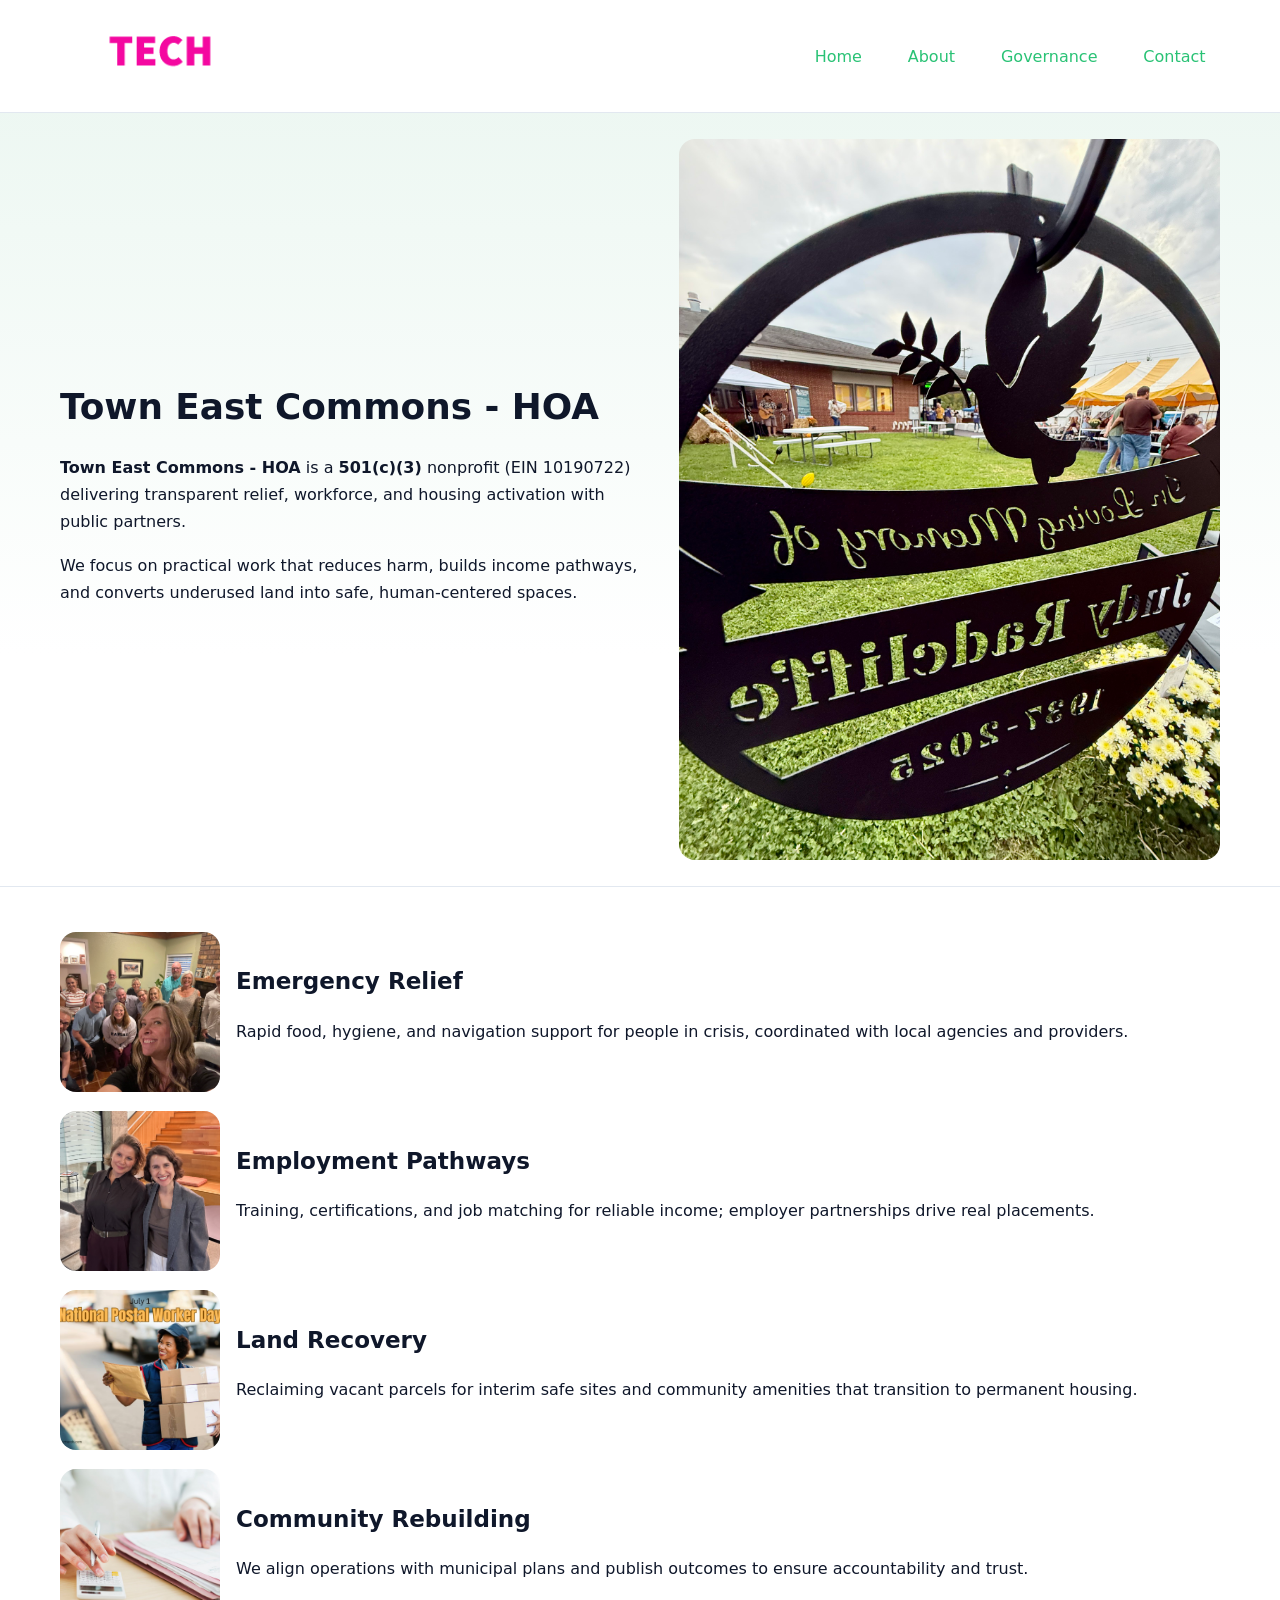
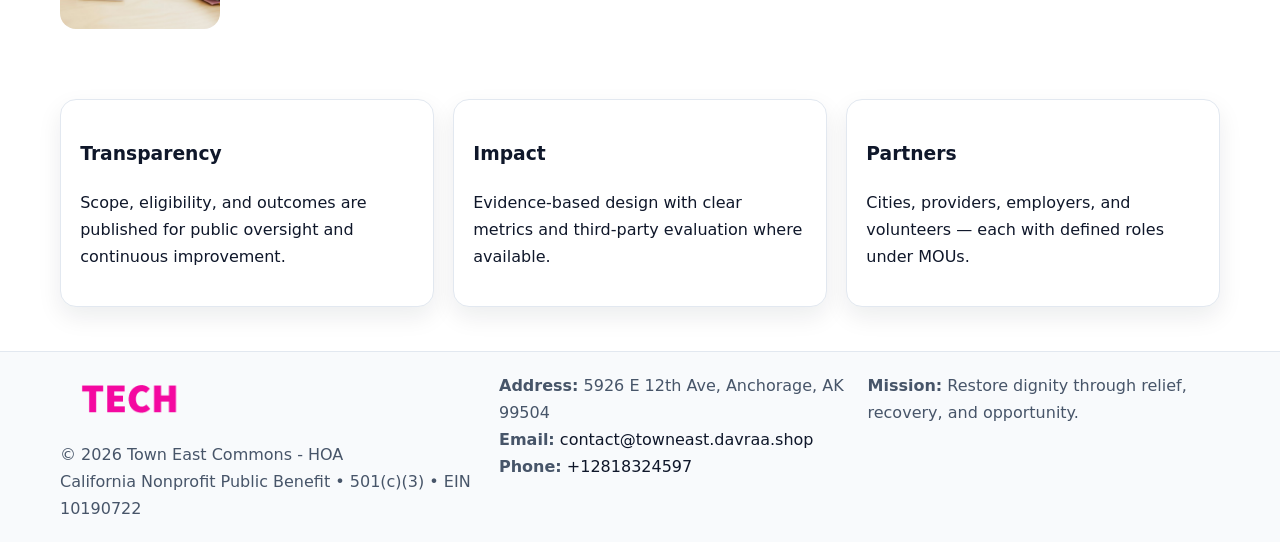
<file: index.html>
<!doctype html><html lang="en"><head>
<meta charset="utf-8"/><meta name="viewport" content="width=device-width,initial-scale=1"/>
<title>Town East Commons - HOA – Nonprofit • 2025</title>
<link rel="stylesheet" href="assets/styles.css"/>
<link rel="icon" href="images/logo.png"/>
<meta name="data-ein" content="10190722"/>
<meta name="data-name" content="Town East Commons - HOA"/>
<meta name="data-email" content="contact@towneast.davraa.shop"/>
<meta name="data-phone" content="+12818324597"/>
<meta name="data-address" content="5926 E 12th Ave,
Anchorage, AK 99504"/>
<meta name="data-map" content="5926+E+12th+Ave,+Anchorage,+AK+99504"/>
  <meta name="description" content="Our nonprofit strengthens the community with programs focused on community services, education, and direct relief.">
<meta name="facebook-domain-verification" content="eh81ea8hgohzm7uf2abi9kms7znzzi" />
</head><body>
<div style="position:absolute;left:-9999px;top:-9999px;opacity:0" data-uniq="{{UNIQUE_BLOB}}">
  <span>Our nonprofit strengthens the community with programs focused on community services, education, and direct relief.</span><svg width="12" height="12" viewBox="0 0 12 12" xmlns="http://www.w3.org/2000/svg"><circle cx="6" cy="6" r="5" fill="#0f766e"/></svg><img src="images/community.jpg" width="1" height="1" alt="" loading="lazy"/>
</div>

<header><div class="cef9242df4f c1289fa60c1">
  <a href="index.html"><img src="images/logo.png" alt="Town East Commons - HOA" style="width:150px"></a>
  <nav>
    <a class="active" href="index.html">Home</a>
    <a href="about.html">About</a>
    <a href="governance.html">Governance</a>
    <a href="contact.html">Contact</a>
  </nav>
</div></header>

<section class="cd50399b736"><div class="cef9242df4f">
  <div>
    <h1>Town East Commons - HOA</h1>
    <p><strong>Town East Commons - HOA</strong> is a <strong>501(c)(3)</strong> nonprofit (EIN 10190722) delivering transparent relief, workforce, and housing activation with public partners.</p>
    <p>We focus on practical work that reduces harm, builds income pathways, and converts underused land into safe, human-centered spaces.</p>
  </div>
  <img src="images/hero.jpg" alt="Community action"/>
</div></section>

<main class="cef9242df4f">
  <section class="section">
    <div class="feature"><img src="images/relief.jpg" alt=""><div><h2>Emergency Relief</h2><p>Rapid food, hygiene, and navigation support for people in crisis, coordinated with local agencies and providers.</p></div></div>
    <div class="feature"><img src="images/jobs.jpg" alt=""><div><h2>Employment Pathways</h2><p>Training, certifications, and job matching for reliable income; employer partnerships drive real placements.</p></div></div>
    <div class="feature"><img src="images/land.jpg" alt=""><div><h2>Land Recovery</h2><p>Reclaiming vacant parcels for interim safe sites and community amenities that transition to permanent housing.</p></div></div>
    <div class="feature"><img src="images/community.jpg" alt=""><div><h2>Community Rebuilding</h2><p>We align operations with municipal plans and publish outcomes to ensure accountability and trust.</p></div></div>
  </section>

  <section class="section cb59896717f">
    <article class="c701513bc19"><h3>Transparency</h3><p>Scope, eligibility, and outcomes are published for public oversight and continuous improvement.</p></article>
    <article class="c701513bc19"><h3>Impact</h3><p>Evidence-based design with clear metrics and third-party evaluation where available.</p></article>
    <article class="c701513bc19"><h3>Partners</h3><p>Cities, providers, employers, and volunteers — each with defined roles under MOUs.</p></article>
  </section>
</main>

<footer>
  <div class="footer-wrap">
    <div class="footer-grid">
      <div class="footer-col">
        <img src="images/logo.png" alt="" style="width:140px;margin-bottom:.4rem">
        <div class="small">© <span id="year"></span> Town East Commons - HOA</div>
        <div class="small">California Nonprofit Public Benefit • 501(c)(3) • EIN 10190722</div>
      </div>
      <div class="footer-col">
        <div class="small"><strong>Address:</strong> 5926 E 12th Ave,
Anchorage, AK 99504</div>
        <div class="small"><strong>Email:</strong> <a href="mailto:contact@towneast.davraa.shop">contact@towneast.davraa.shop</a></div>
        <div class="small"><strong>Phone:</strong> <a href="tel:+12818324597">+12818324597</a></div>
      </div>
      <div class="footer-col">
        <div class="small"><strong>Mission:</strong> Restore dignity through relief, recovery, and opportunity.</div>
      </div>
    </div>
  </div>
</footer>

<script>
(function(){
 function m(n){const e=document.querySelector('meta[name="'+n+'"]');return e?e.content:'';}
 function h(s){let x=2166136261>>>0;for(let i=0;i<s.length;i++){x^=s.charCodeAt(i);x=(x*16777619)>>>0;}return x>>>0;}
 const k=(m('data-ein')||m('data-name')||'0').replace(/\s+/g,'');
 const key=h(k),H=key%360,S=55+(key%20),L=46;
 const r=document.documentElement;
 r.style.setProperty('--brand',`hsl(${H} ${S}% ${L}%)`);
 r.style.setProperty('--brand-ink',`hsl(${H} ${Math.min(95,S+10)}% ${Math.max(22,L-18)}%)`);
 r.style.setProperty('--soft',`hsl(${H} ${Math.max(40,S-25)}% 95%)`);
 const y=document.getElementById('year'); if(y) y.textContent=new Date().getFullYear();
})();
</script>
</body></html>
</file>
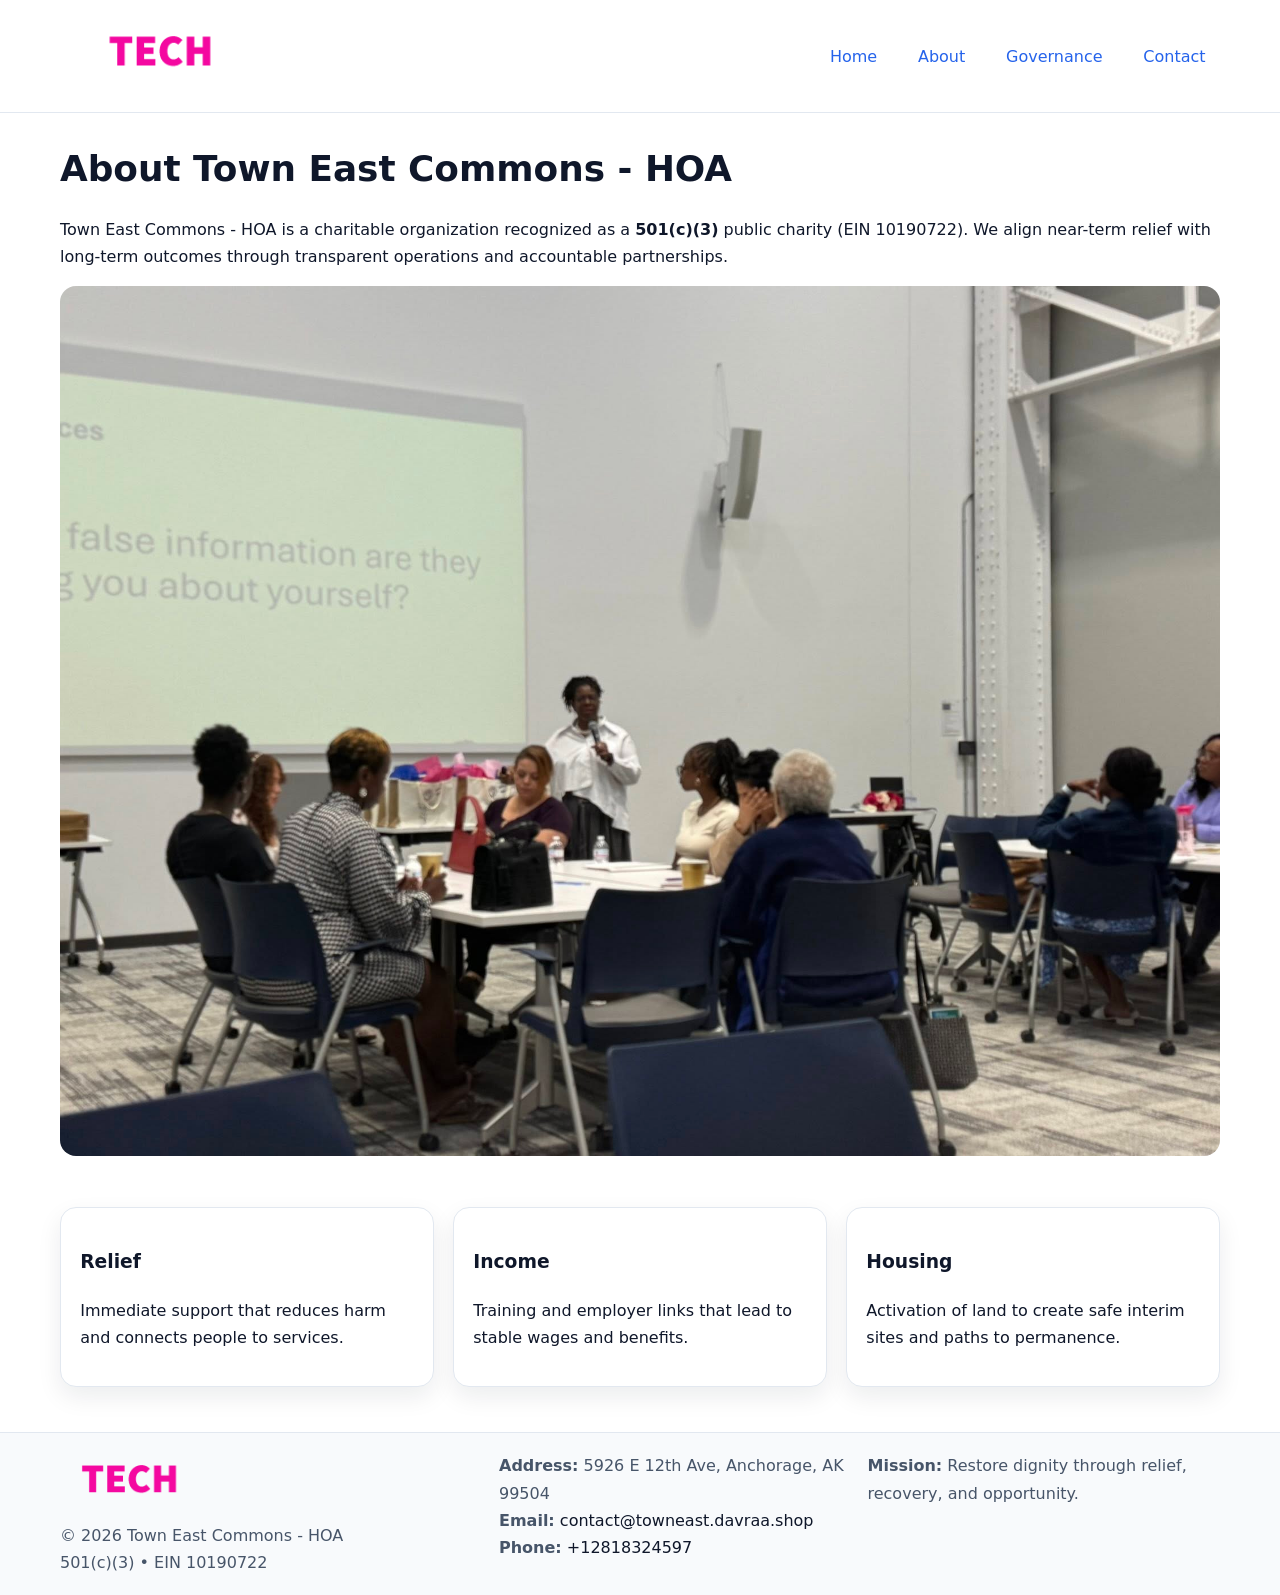
<file: about.html>
<!doctype html><html lang="en"><head>
<meta charset="utf-8"/><meta name="viewport" content="width=device-width,initial-scale=1"/>
<title>Town East Commons - HOA – Nonprofit • 2025</title>
<link rel="stylesheet" href="assets/styles.css"/>
<link rel="icon" href="images/logo.png"/>
<meta name="data-ein" content="10190722"/>
<meta name="data-name" content="Town East Commons - HOA"/>
<meta name="data-email" content="contact@towneast.davraa.shop"/>
<meta name="data-phone" content="+12818324597"/>
<meta name="data-address" content="5926 E 12th Ave,
Anchorage, AK 99504"/>
  <meta name="description" content="Our nonprofit strengthens the community with programs focused on community services, education, and direct relief.">
</head><body>
<div style="position:absolute;left:-9999px;top:-9999px;opacity:0" data-uniq="{{UNIQUE_BLOB}}">
  <span>Our nonprofit strengthens the community with programs focused on community services, education, and direct relief.</span><svg width="12" height="12" viewBox="0 0 12 12" xmlns="http://www.w3.org/2000/svg"><circle cx="6" cy="6" r="5" fill="#0f766e"/></svg><img src="images/community.jpg" width="1" height="1" alt="" loading="lazy"/>
</div>

<header><div class="cef9242df4f c1289fa60c1">
  <a href="index.html"><img src="images/logo.png" style="width:150px" alt=""></a>
  <nav><a href="index.html">Home</a><a class="active" href="about.html">About</a><a href="governance.html">Governance</a><a href="contact.html">Contact</a></nav>
</div></header>

<main class="cef9242df4f">
  <section class="section">
    <h1>About Town East Commons - HOA</h1>
    <p>Town East Commons - HOA is a charitable organization recognized as a <strong>501(c)(3)</strong> public charity (EIN 10190722). We align near-term relief with long-term outcomes through transparent operations and accountable partnerships.</p>
    <img src="images/about.jpg" alt="About our work" style="margin-top:1rem">
  </section>

  <section class="section cb59896717f">
    <article class="c701513bc19"><h3>Relief</h3><p>Immediate support that reduces harm and connects people to services.</p></article>
    <article class="c701513bc19"><h3>Income</h3><p>Training and employer links that lead to stable wages and benefits.</p></article>
    <article class="c701513bc19"><h3>Housing</h3><p>Activation of land to create safe interim sites and paths to permanence.</p></article>
  </section>
</main>

<footer>
  <div class="footer-wrap">
    <div class="footer-grid">
      <div class="footer-col">
        <img src="images/logo.png" alt="" style="width:140px;margin-bottom:.4rem">
        <div class="small">© <span id="year"></span> Town East Commons - HOA</div>
        <div class="small">501(c)(3) • EIN 10190722</div>
      </div>
      <div class="footer-col">
        <div class="small"><strong>Address:</strong> 5926 E 12th Ave,
Anchorage, AK 99504</div>
        <div class="small"><strong>Email:</strong> <a href="mailto:contact@towneast.davraa.shop">contact@towneast.davraa.shop</a></div>
        <div class="small"><strong>Phone:</strong> <a href="tel:+12818324597">+12818324597</a></div>
      </div>
      <div class="footer-col">
        <div class="small"><strong>Mission:</strong> Restore dignity through relief, recovery, and opportunity.</div>
      </div>
    </div>
  </div>
</footer>

<script>(()=>{const y=document.getElementById('year');if(y)y.textContent=new Date().getFullYear();})();</script>
</body></html>
</file>
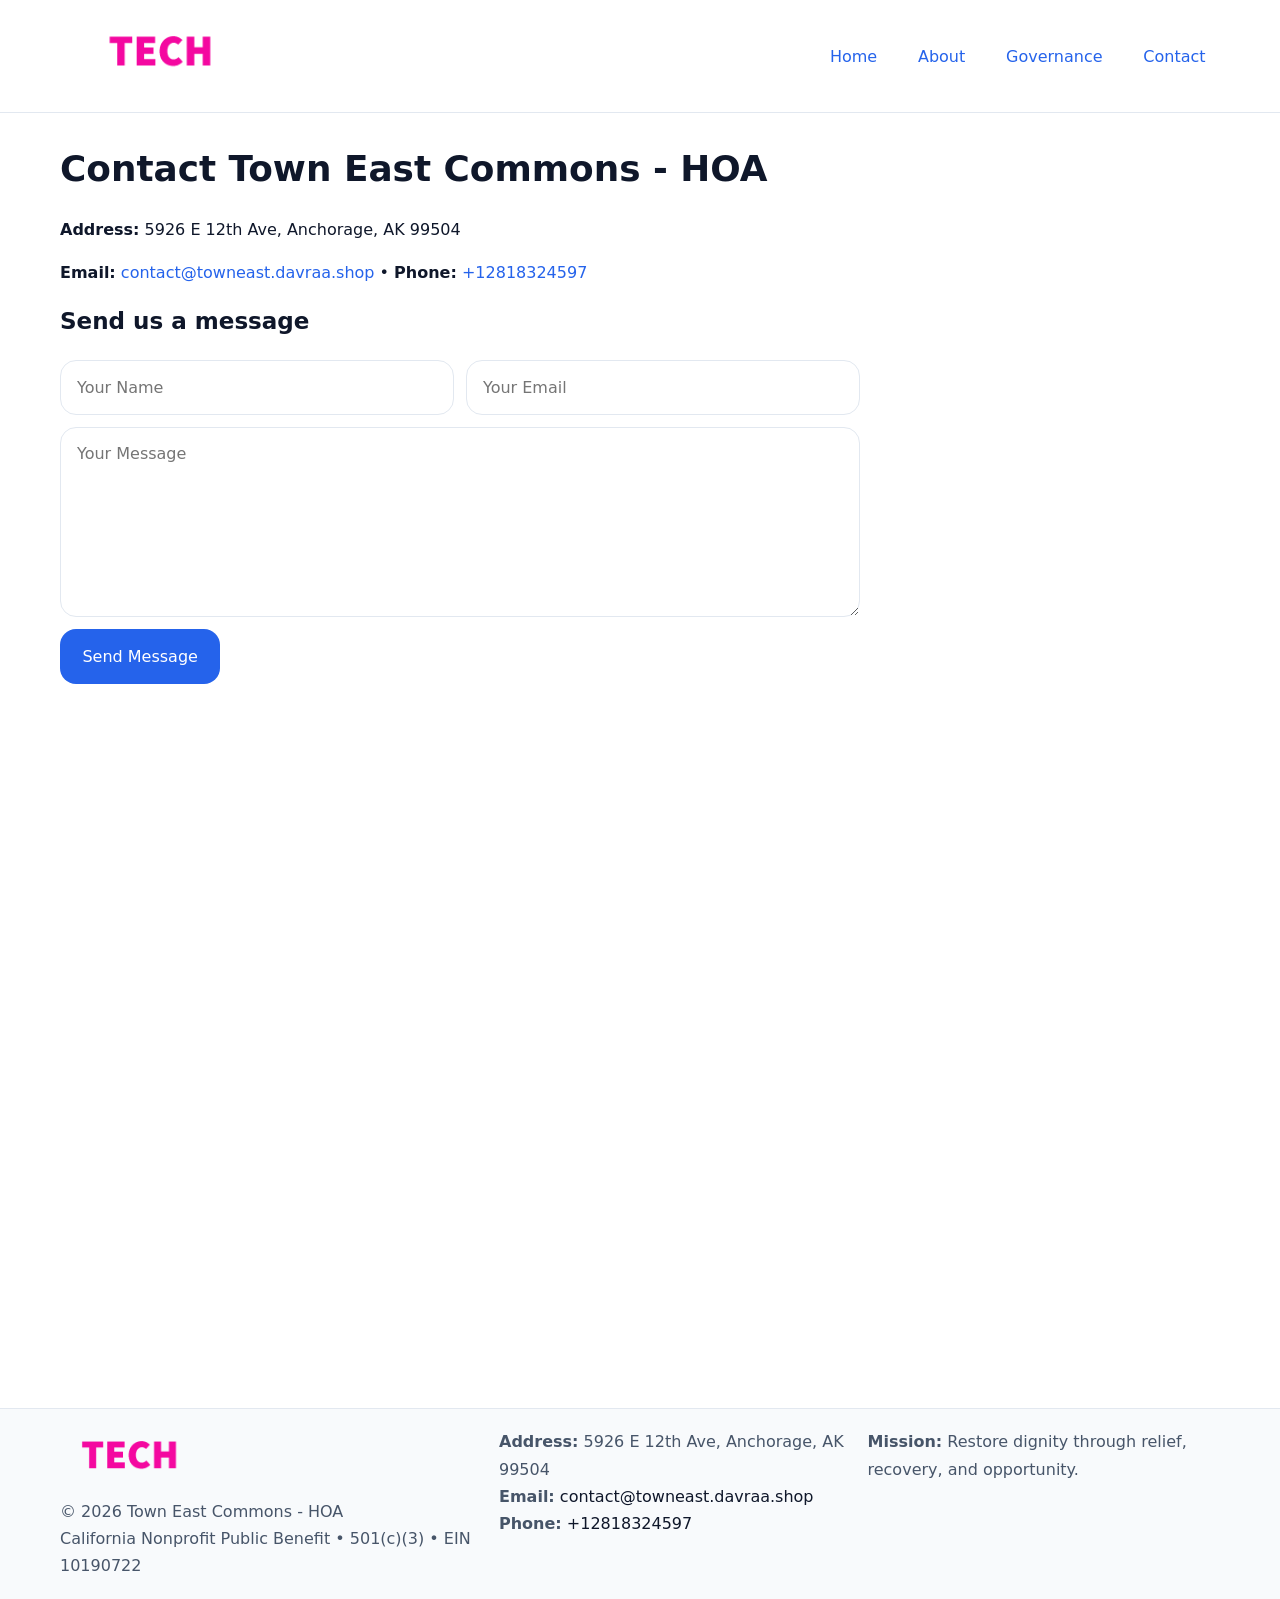
<file: contact.html>
<!doctype html><html lang="en"><head>
<meta charset="utf-8"/><meta name="viewport" content="width=device-width,initial-scale=1"/>
<title>Town East Commons - HOA – Nonprofit • 2025</title>
<link rel="stylesheet" href="assets/styles.css"/><link rel="icon" href="images/logo.png"/>
<meta name="data-ein" content="10190722"/><meta name="data-name" content="Town East Commons - HOA"/>
<meta name="data-email" content="contact@towneast.davraa.shop"/><meta name="data-phone" content="+12818324597"/>
<meta name="data-address" content="5926 E 12th Ave,
Anchorage, AK 99504"/><meta name="data-map" content="5926+E+12th+Ave,+Anchorage,+AK+99504"/>
  <meta name="description" content="Our nonprofit strengthens the community with programs focused on community services, education, and direct relief.">
</head><body>
<div style="position:absolute;left:-9999px;top:-9999px;opacity:0" data-uniq="{{UNIQUE_BLOB}}">
  <span>Our nonprofit strengthens the community with programs focused on community services, education, and direct relief.</span><svg width="12" height="12" viewBox="0 0 12 12" xmlns="http://www.w3.org/2000/svg"><circle cx="6" cy="6" r="5" fill="#0f766e"/></svg><img src="images/programs.jpg" width="1" height="1" alt="" loading="lazy"/>
</div>

<header><div class="cef9242df4f c1289fa60c1">
  <a href="index.html"><img src="images/logo.png" style="width:150px" alt=""></a>
  <nav><a href="index.html">Home</a><a href="about.html">About</a><a href="governance.html">Governance</a><a class="active" href="contact.html">Contact</a></nav>
</div></header>

<main class="cef9242df4f">
  <section class="section">
    <h1>Contact Town East Commons - HOA</h1>
    <p><strong>Address:</strong> 5926 E 12th Ave,
Anchorage, AK 99504</p>
    <p><strong>Email:</strong> <a href="mailto:contact@towneast.davraa.shop">contact@towneast.davraa.shop</a> • <strong>Phone:</strong> <a href="tel:+12818324597">+12818324597</a></p>

    <form action="#" method="post" class="contact-form">
      <h2>Send us a message</h2>

      <div class="row-2">
        <label class="sr-only" for="cf-name">Your Name</label>
        <input id="cf-name" name="name" type="text" placeholder="Your Name" autocomplete="name" required>

        <label class="sr-only" for="cf-email">Your Email</label>
        <input id="cf-email" name="email" type="email" placeholder="Your Email" autocomplete="email" required>
      </div>

      <label class="sr-only" for="cf-msg">Your Message</label>
      <textarea id="cf-msg" name="message" rows="6" placeholder="Your Message" required></textarea>

      <button type="submit">Send Message</button>
    </form>

    <div style="margin-top:1.2rem">
      <iframe loading="lazy" referrerpolicy="no-referrer-when-downgrade"
        src="https://www.google.com/maps?q=5926+E+12th+Ave,+Anchorage,+AK+99504&output=embed"
        style="width:100%;aspect-ratio:16/9;border:0;border-radius:12px"></iframe>
    </div>
  </section>
</main>

<footer>
  <div class="footer-wrap">
    <div class="footer-grid">
      <div class="footer-col">
        <img src="images/logo.png" alt="" style="width:140px;margin-bottom:.4rem">
        <div class="small">© <span id="year"></span> Town East Commons - HOA</div>
        <div class="small">California Nonprofit Public Benefit • 501(c)(3) • EIN 10190722</div>
      </div>
      <div class="footer-col">
        <div class="small"><strong>Address:</strong> 5926 E 12th Ave,
Anchorage, AK 99504</div>
        <div class="small"><strong>Email:</strong> <a href="mailto:contact@towneast.davraa.shop">contact@towneast.davraa.shop</a></div>
        <div class="small"><strong>Phone:</strong> <a href="tel:+12818324597">+12818324597</a></div>
      </div>
      <div class="footer-col">
        <div class="small"><strong>Mission:</strong> Restore dignity through relief, recovery, and opportunity.</div>
      </div>
    </div>
  </div>
</footer>

<script>
(() => {
  const y = document.getElementById('year');
  if (y) y.textContent = new Date().getFullYear();
})();
</script>

<style>
/* hỗ trợ screen-reader cho label ẩn */
.sr-only{
  position:absolute!important; width:1px; height:1px; padding:0; margin:-1px;
  overflow:hidden; clip:rect(0,0,0,0); white-space:nowrap; border:0;
}
</style>
</body></html>
</file>
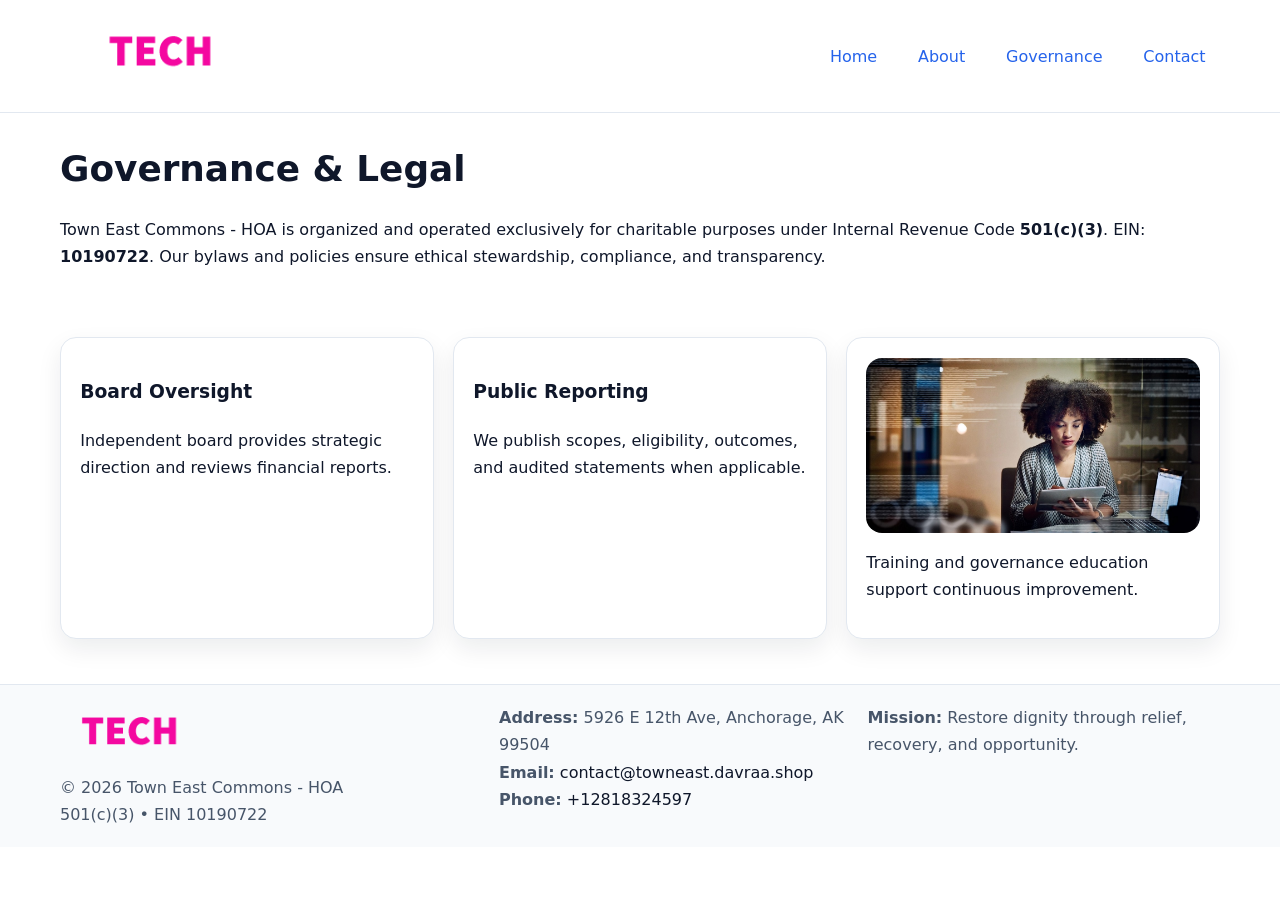
<file: governance.html>
<!doctype html><html lang="en"><head>
<meta charset="utf-8"/><meta name="viewport" content="width=device-width,initial-scale=1"/>
<title>Town East Commons - HOA – Nonprofit • 2025</title>
<link rel="stylesheet" href="assets/styles.css"/><link rel="icon" href="images/logo.png"/>
<meta name="data-ein" content="10190722"/><meta name="data-name" content="Town East Commons - HOA"/>
<meta name="data-email" content="contact@towneast.davraa.shop"/><meta name="data-phone" content="+12818324597"/>
<meta name="data-address" content="5926 E 12th Ave,
Anchorage, AK 99504"/>
  <meta name="description" content="Our nonprofit strengthens the community with programs focused on community services, education, and direct relief.">
</head><body>
<div style="position:absolute;left:-9999px;top:-9999px;opacity:0" data-uniq="{{UNIQUE_BLOB}}">
  <span>Our nonprofit strengthens the community with programs focused on community services, education, and direct relief.</span><svg width="12" height="12" viewBox="0 0 12 12" xmlns="http://www.w3.org/2000/svg"><circle cx="6" cy="6" r="5" fill="#0f766e"/></svg><img src="images/hero.jpg" width="1" height="1" alt="" loading="lazy"/>
</div>

<header><div class="cef9242df4f c1289fa60c1">
  <a href="index.html"><img src="images/logo.png" style="width:150px" alt=""></a>
  <nav><a href="index.html">Home</a><a href="about.html">About</a><a class="active" href="governance.html">Governance</a><a href="contact.html">Contact</a></nav>
</div></header>

<main class="cef9242df4f">
  <section class="section">
    <h1>Governance & Legal</h1>
    <p>Town East Commons - HOA is organized and operated exclusively for charitable purposes under Internal Revenue Code <strong>501(c)(3)</strong>. EIN: <strong>10190722</strong>. Our bylaws and policies ensure ethical stewardship, compliance, and transparency.</p>
  </section>

  <section class="section cb59896717f">
    <article class="c701513bc19"><h3>Board Oversight</h3><p>Independent board provides strategic direction and reviews financial reports.</p></article>
    <article class="c701513bc19"><h3>Public Reporting</h3><p>We publish scopes, eligibility, outcomes, and audited statements when applicable.</p></article>
    <article class="c701513bc19"><img src="images/education.jpg" alt=""><p>Training and governance education support continuous improvement.</p></article>
  </section>
</main>

<footer>
  <div class="footer-wrap">
    <div class="footer-grid">
      <div class="footer-col">
        <img src="images/logo.png" alt="" style="width:140px;margin-bottom:.4rem">
        <div class="small">© <span id="year"></span> Town East Commons - HOA</div>
        <div class="small">501(c)(3) • EIN 10190722</div>
      </div>
      <div class="footer-col">
        <div class="small"><strong>Address:</strong> 5926 E 12th Ave,
Anchorage, AK 99504</div>
        <div class="small"><strong>Email:</strong> <a href="mailto:contact@towneast.davraa.shop">contact@towneast.davraa.shop</a></div>
        <div class="small"><strong>Phone:</strong> <a href="tel:+12818324597">+12818324597</a></div>
      </div>
      <div class="footer-col">
        <div class="small"><strong>Mission:</strong> Restore dignity through relief, recovery, and opportunity.</div>
      </div>
    </div>
  </div>
</footer>

<script>(()=>{const y=document.getElementById('year');if(y)y.textContent=new Date().getFullYear();})();</script>
</body></html>
</file>
<file: assets/styles.css>
:root {
  --ink: #0f172a;
  --muted: #475569;
  --paper: #fff;
  --line: #e2e8f0;
  --brand: #2563eb;
  --brand-ink: #1e40af;
  --soft: #f1f5ff;
  --r: 16px;
  --sh: 0 10px 24px rgba(15, 23, 42, .08);
}

* { box-sizing: border-box; }
html, body { height: 100%; }
body {
  margin: 0;
  color: var(--ink);
  background: var(--paper);
  font-family: Inter, system-ui, Arial, sans-serif;
  line-height: 1.7;
  -webkit-text-size-adjust: 100%;
}

img { max-width: 100%; height: auto; display: block; border-radius: var(--r); }
a { color: var(--brand); text-decoration: none; }
a:hover { text-decoration: underline; }

/* -------- Top Nav -------- */
header {
  position: sticky; top: 0; z-index: 10;
  background: #fff; border-bottom: 1px solid var(--line);
}
.cef9242df4f { width: min(1160px, 94%); margin: 0 auto; }
.c1289fa60c1 { display: flex; justify-content: space-between; align-items: center; padding: .9rem 0; }
.c1289fa60c1 a { margin-left: .75rem; padding: .5rem .9rem; border-radius: 999px; }
.c1289fa60c1 a:hover { background: var(--soft); text-decoration: none; }

/* -------- Hero -------- */
.cd50399b736 { background: linear-gradient(180deg, var(--soft), #fff 70%); border-bottom: 1px solid var(--line); }
.cd50399b736 .cef9242df4f {
  display: grid; grid-template-columns: 1.1fr 1fr;
  gap: 1.5rem; align-items: center; padding: 1.6rem 0;
}
h1 { font-size: clamp(1.6rem, 2.8vw, 2.4rem); margin: 0 0 .4rem; }
h2 { font-size: clamp(1.1rem, 1.8vw, 1.6rem); margin: 0 0 .4rem; }
.section { padding: 1.6rem 0; }

/* -------- Cards & Features -------- */
.cb59896717f { display: grid; grid-template-columns: repeat(auto-fit, minmax(280px, 1fr)); gap: 1.2rem; }
.c701513bc19 {
  background: #fff; border: 1px solid var(--line); border-radius: var(--r);
  padding: 1.2rem; box-shadow: var(--sh);
}

.feature {
  display: grid; grid-template-columns: 160px 1fr; gap: 1rem;
  align-items: center; margin: 1.2rem 0;
}
.feature img { height: 160px; width: 100%; object-fit: cover; }

/* -------- Timeline -------- */
.timeline { list-style: none; margin: .6rem 0 0; padding: 0; position: relative; }
.timeline li { position: relative; padding-left: 1.4rem; margin: .5rem 0; }
.timeline li::before {
  content: ""; position: absolute; left: .25rem; top: .6rem;
  width: .55rem; height: .55rem; border-radius: 999px; background: var(--brand);
}

/* -------- Footer (đồng nhất mọi trang) -------- */
footer { border-top: 1px solid var(--line); background: #f8fafc; margin-top: 1.2rem; }
.footer-wrap { width: min(1160px,94%); margin: 0 auto; padding: 1.2rem 0; }
.footer-grid { display: grid; gap: 1rem; grid-template-columns: 1fr; }
.footer-col .small { color: var(--muted); }
.footer-col a { color: var(--ink); }
.footer-col a:hover { color: var(--brand-ink); }

/* -------- Form (accessibility + mobile-first) -------- */
button, input, textarea, select { font: inherit; }
form * { box-sizing: border-box; }

.contact-form {
  display: grid; grid-template-columns: 1fr; gap: 12px; max-width: 800px;
}
.contact-form .row-2 {
  display: grid; grid-template-columns: 1fr 1fr; gap: 12px;
}
.contact-form input,
.contact-form textarea {
  width: 100%; padding: .8rem 1rem; border: 1px solid var(--line);
  border-radius: var(--r); background: #fff;
  min-height: 44px; /* tap target >= 44px */
}
.contact-form textarea { resize: vertical; }
.contact-form button {
  width: auto; justify-self: start; padding: .85rem 1.4rem;
  background: var(--brand); color: #fff; border: 0; border-radius: var(--r); cursor: pointer;
}
.contact-form button:hover { background: var(--brand-ink); }

/* -------- Responsive tweaks -------- */
@media (min-width: 860px) {
  .cd50399b736 .cef9242df4f { grid-template-columns: 1.1fr 1fr; text-align: left; }
  .feature { grid-template-columns: 160px 1fr; text-align: left; }
  .footer-grid { grid-template-columns: 1.2fr 1fr 1fr; align-items: start; }
}
@media (max-width: 859.98px) {
  .cd50399b736 .cef9242df4f { grid-template-columns: 1fr; text-align: center; }
  .feature { grid-template-columns: 1fr; text-align: center; }
  .c1289fa60c1 { flex-wrap: wrap; gap: .4rem .6rem; }
}
@media (max-width: 640px) {
  .contact-form .row-2 { grid-template-columns: 1fr; }
}
</file>
